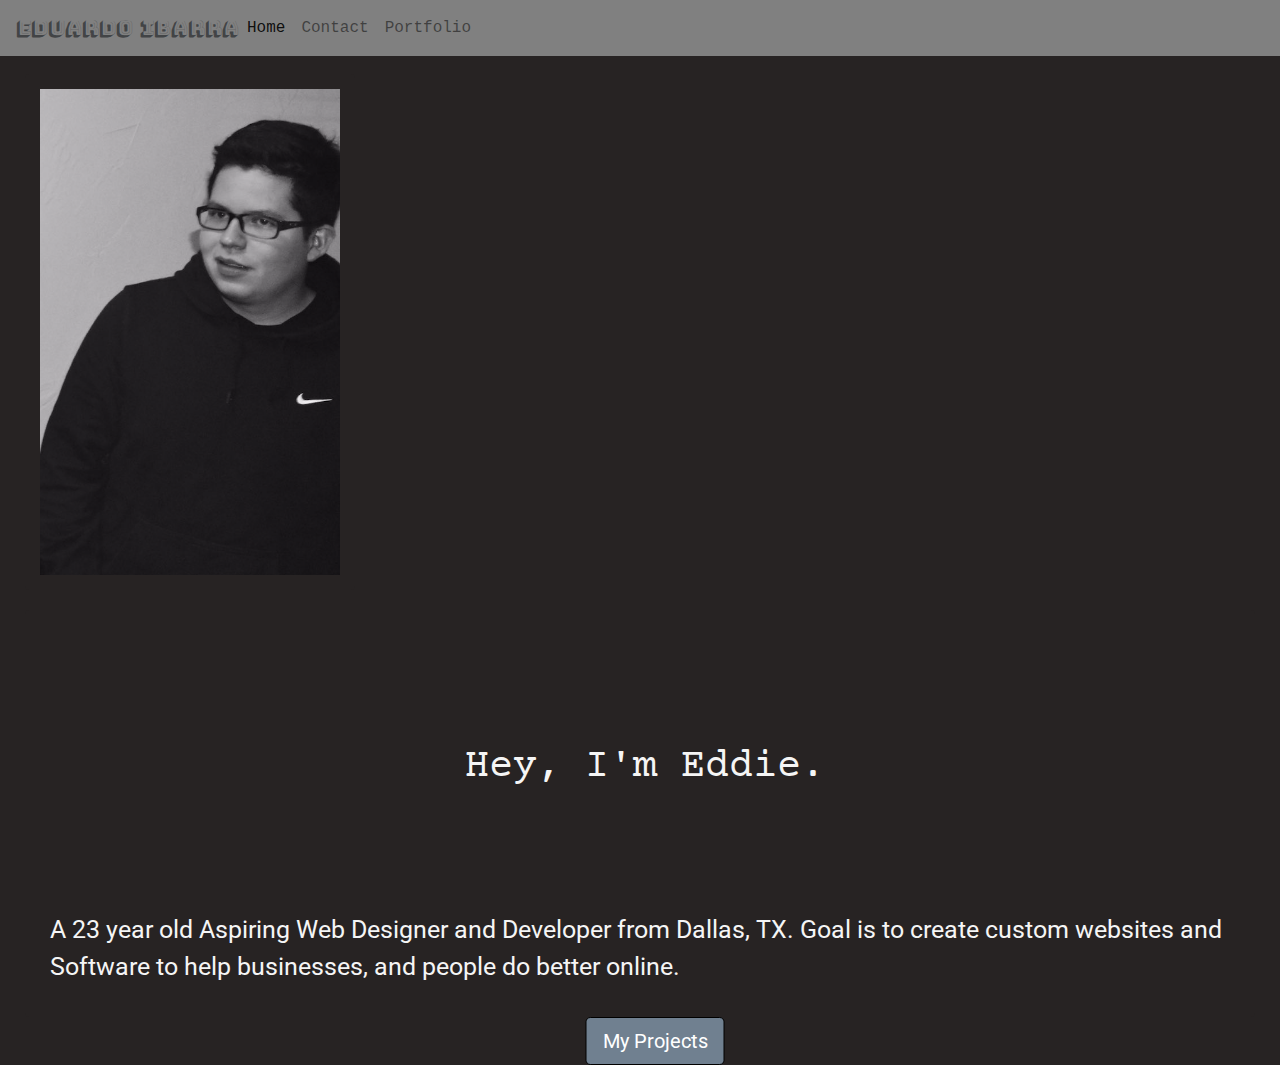
<file: index.html>
<!DOCTYPE html>
<html lang="en">
    <!-- STARTS HEAD  -->
<head>
    <meta charset="UTF-8">
    <meta name="viewport" content="width=device-width, initial-scale=1.0">
    <title>Eduardo Ibarra | Home</title>
    <link rel="stylesheet" type="text/css" href="reset.css">
    <link rel="stylesheet" href="https://stackpath.bootstrapcdn.com/bootstrap/4.5.2/css/bootstrap.min.css" integrity="sha384-JcKb8q3iqJ61gNV9KGb8thSsNjpSL0n8PARn9HuZOnIxN0hoP+VmmDGMN5t9UJ0Z" crossorigin="anonymous">
    <script src="https://code.jquery.com/jquery-3.5.1.slim.min.js" integrity="sha384-DfXdz2htPH0lsSSs5nCTpuj/zy4C+OGpamoFVy38MVBnE+IbbVYUew+OrCXaRkfj" crossorigin="anonymous"></script>
<script src="https://cdn.jsdelivr.net/npm/popper.js@1.16.1/dist/umd/popper.min.js" integrity="sha384-9/reFTGAW83EW2RDu2S0VKaIzap3H66lZH81PoYlFhbGU+6BZp6G7niu735Sk7lN" crossorigin="anonymous"></script>
<script src="https://stackpath.bootstrapcdn.com/bootstrap/4.5.2/js/bootstrap.min.js" integrity="sha384-B4gt1jrGC7Jh4AgTPSdUtOBvfO8shuf57BaghqFfPlYxofvL8/KUEfYiJOMMV+rV" crossorigin="anonymous"></script>
<link rel="stylesheet" href="style.css">
<link href="https://fonts.googleapis.com/css2?family=Courier+Prime&family=Roboto&display=swap" rel="stylesheet">
<link href="https://fonts.googleapis.com/css2?family=Bungee+Shade&family=Montserrat&display=swap" rel="stylesheet">
<meta name="viewport" content="width-device-width, initial-scale=1">
</head>

<!-- STARTS BODY -->
<body>
    <!-- Nav center -->
    <nav class="navbar navbar-expand-lg navbar-light bg-light">
        <a class="navbar-brand" href="#">Eduardo Ibarra</a>
        <button class="navbar-toggler" type="button" data-toggle="collapse" data-target="#navbarNavAltMarkup" aria-controls="navbarNavAltMarkup" aria-expanded="false" aria-label="Toggle navigation">
          <span class="navbar-toggler-icon"></span>
        </button>
        <div class="collapse navbar-collapse" id="navbarNavAltMarkup">
          <div class="navbar-nav">
            <a class="nav-link active" href="index.html">Home <span class="sr-only">(current)</span></a>
            <a class="nav-link" href="contact.html">Contact</a>
            <a class="nav-link" href="portfolio.html">Portfolio</a>
            
            
          </div>
        </div>
      </nav>
      <div class= "container">
          <!-- Starts Bio -->
        <div class="row">
            <!-- ABOUT ME TITLE -->
            <div class="col-md-10">
                <h1 class=" title" ></h1>
                
      </div>
      <!-- PICTURE -->
      <div class ="container">
      <div class="card">
          <div class="imgBx">
          
          <img src="./Pics/selfPic.png"  >
    
          </div>

          </div>
          <!-- INTRO TO BIO -->
          <div class="card">
          <div class="content">
              <h1 class="intro">
                  Hey, I'm Eddie.
              </h1>
              <p class="bio" >
                A 23 year old Aspiring Web Designer and Developer from Dallas, TX. Goal is to create custom websites and Software to help businesses, and people do better online.
                
              </p>
             
              <a class="btn btn-primary btn-lg" href="portfolio.html" role="button" >My Projects</a>
               
             
            </div>
            </div>
              
          
          </div>
          
      
      
    



    
</body>
</html>
</file>
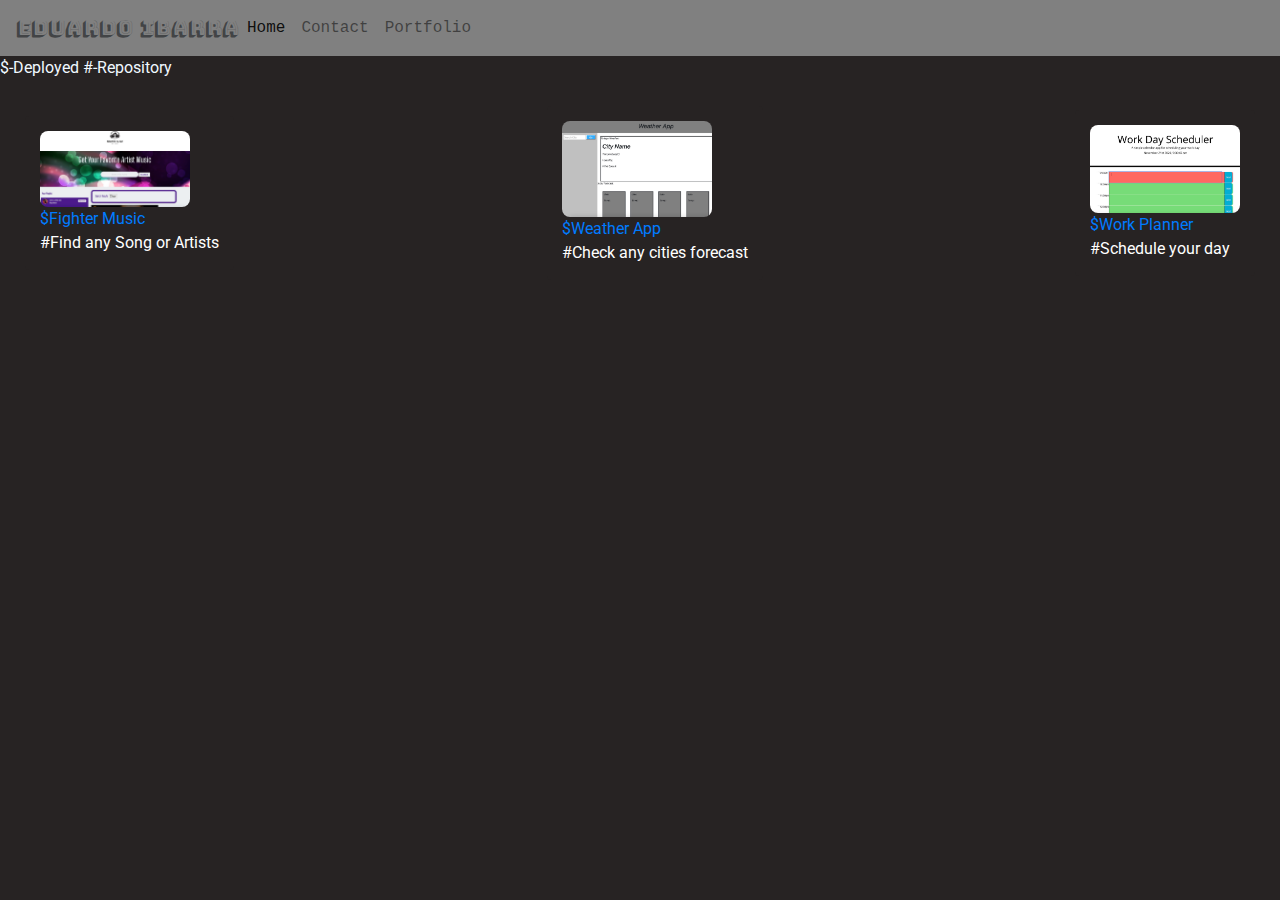
<file: portfolio.html>
<!DOCTYPE html>
<html lang="en">
    <!-- STARTS HEAD  -->
<head>
    <meta charset="UTF-8">
    <meta name="viewport" content="width=device-width, initial-scale=1.0">
    <title>Eduardo Ibarra | Home</title>
    <link rel="stylesheet" type="text/css" href="reset.css">
    <link rel="stylesheet" href="https://stackpath.bootstrapcdn.com/bootstrap/4.5.2/css/bootstrap.min.css" integrity="sha384-JcKb8q3iqJ61gNV9KGb8thSsNjpSL0n8PARn9HuZOnIxN0hoP+VmmDGMN5t9UJ0Z" crossorigin="anonymous">
    <script src="https://code.jquery.com/jquery-3.5.1.slim.min.js" integrity="sha384-DfXdz2htPH0lsSSs5nCTpuj/zy4C+OGpamoFVy38MVBnE+IbbVYUew+OrCXaRkfj" crossorigin="anonymous"></script>
<script src="https://cdn.jsdelivr.net/npm/popper.js@1.16.1/dist/umd/popper.min.js" integrity="sha384-9/reFTGAW83EW2RDu2S0VKaIzap3H66lZH81PoYlFhbGU+6BZp6G7niu735Sk7lN" crossorigin="anonymous"></script>
<script src="https://stackpath.bootstrapcdn.com/bootstrap/4.5.2/js/bootstrap.min.js" integrity="sha384-B4gt1jrGC7Jh4AgTPSdUtOBvfO8shuf57BaghqFfPlYxofvL8/KUEfYiJOMMV+rV" crossorigin="anonymous"></script>
<link rel="stylesheet" href="style.css">
<link href="https://fonts.googleapis.com/css2?family=Courier+Prime&family=Roboto&display=swap" rel="stylesheet">
<link href="https://fonts.googleapis.com/css2?family=Bungee+Shade&family=Montserrat&display=swap" rel="stylesheet">
<meta name="viewport" content="width-device-width, initial-scale=1">
</head>

<!-- STARTS BODY -->
<body>
    <!-- Nav center -->
    <nav class="navbar navbar-expand-lg navbar-light bg-light">
        <a class="navbar-brand" href="#">Eduardo Ibarra</a>
        <button class="navbar-toggler" type="button" data-toggle="collapse" data-target="#navbarNavAltMarkup" aria-controls="navbarNavAltMarkup" aria-expanded="false" aria-label="Toggle navigation">
          <span class="navbar-toggler-icon"></span>
        </button>
        <div class="collapse navbar-collapse" id="navbarNavAltMarkup">
          <div class="navbar-nav">
            <a class="nav-link active" href="index.html">Home <span class="sr-only">(current)</span></a>
            <a class="nav-link" href="contact.html">Contact</a>
            <a class="nav-link" href="portfolio.html">Portfolio</a>
            
            
          </div>
        </div>
      </nav>
      <p style="color: aliceblue;">$-Deployed  #-Repository</p>
      <div class="container">
<div class="card">
        <div class="imgBx2">
        
        <img id="assimg"src="./Pics/Project1.jpg" width="100%" >
        </div>
        <a class="cTitle" href="https://ibarrasb.github.io/Project1/">
            $Fighter Music
        </a>
        <a class="cContent" href="https://github.com/ibarrasb/Project1">
       #Find any Song or Artists
        </a>

        </div>
<div class="card">
            <div class="imgBx2">
            
            <img id="assimg"src="./Pics/WeatherApp.jpg" width="100%" >
            </div>
            <a class="cTitle" href="https://ibarrasb.github.io/WeatherApp/">
                $Weather App
            </a>
            <a class="cContent" href="https://github.com/ibarrasb/WeatherApp">
              #Check any cities forecast
            </a>
    
            </div>
<div class="card">
                <div class="imgBx2">
                
                <img id="assimg"src="./Pics/Calendar.jpg" width="100%" >
                </div>
                <a class="cTitle" href="https://ibarrasb.github.io/WorkDayCalendar/">
                    $Work Planner
                </a>
                <a class="cContent" href="https://github.com/ibarrasb/WorkDayCalendar">
        #Schedule your day
                </a>
        
                </div>
        </div>
      </body>

      </html>
</file>
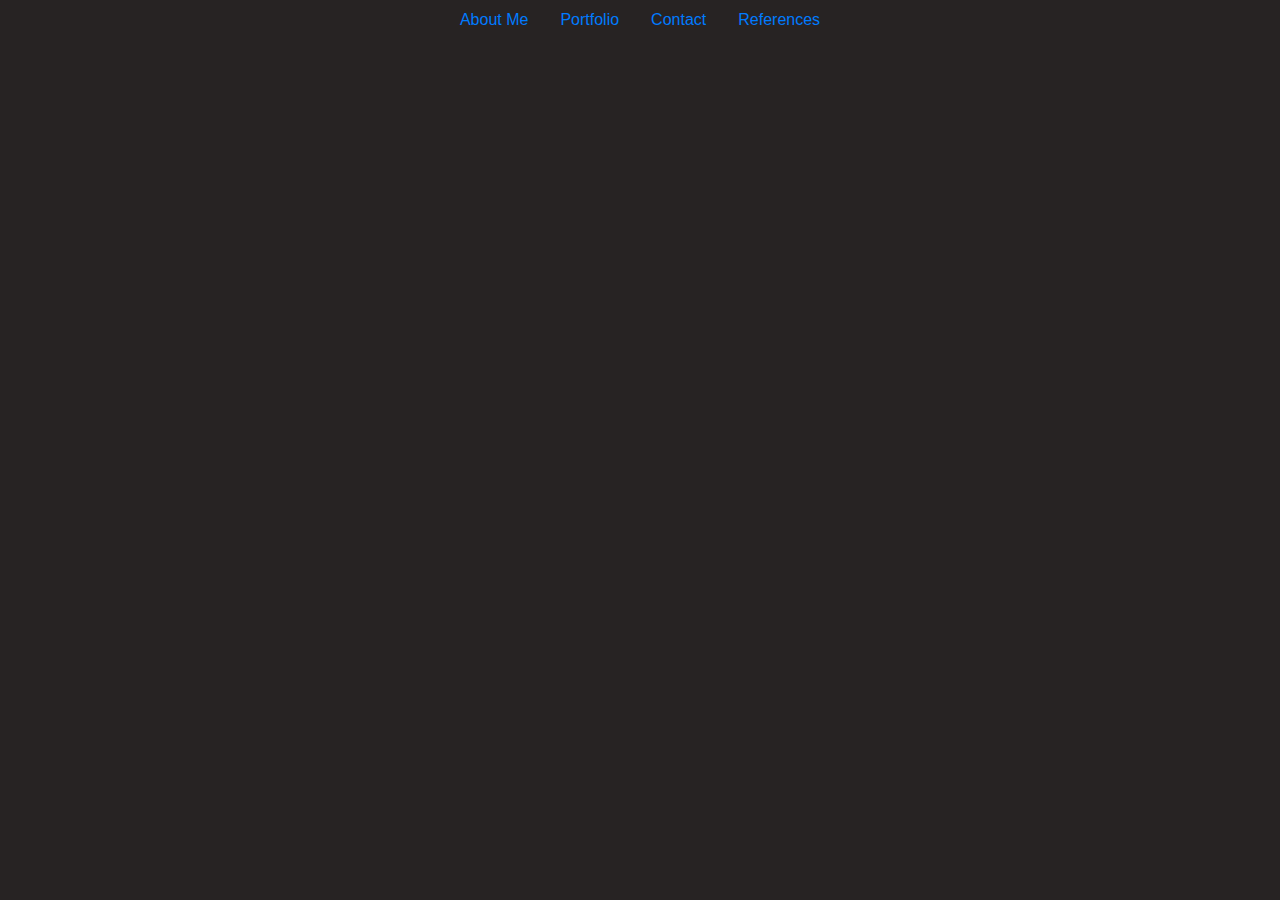
<file: references.html>
<!DOCTYPE html>
<html lang="en">
<head>
    <meta charset="UTF-8">
    <meta name="viewport" content="width=device-width, initial-scale=1.0">
    <title>Eduardo Ibarra | References</title>
    <link rel="stylesheet" href="https://stackpath.bootstrapcdn.com/bootstrap/4.5.2/css/bootstrap.min.css" integrity="sha384-JcKb8q3iqJ61gNV9KGb8thSsNjpSL0n8PARn9HuZOnIxN0hoP+VmmDGMN5t9UJ0Z" crossorigin="anonymous">
    <script src="https://code.jquery.com/jquery-3.5.1.slim.min.js" integrity="sha384-DfXdz2htPH0lsSSs5nCTpuj/zy4C+OGpamoFVy38MVBnE+IbbVYUew+OrCXaRkfj" crossorigin="anonymous"></script>
<script src="https://cdn.jsdelivr.net/npm/popper.js@1.16.1/dist/umd/popper.min.js" integrity="sha384-9/reFTGAW83EW2RDu2S0VKaIzap3H66lZH81PoYlFhbGU+6BZp6G7niu735Sk7lN" crossorigin="anonymous"></script>
<script src="https://stackpath.bootstrapcdn.com/bootstrap/4.5.2/js/bootstrap.min.js" integrity="sha384-B4gt1jrGC7Jh4AgTPSdUtOBvfO8shuf57BaghqFfPlYxofvL8/KUEfYiJOMMV+rV" crossorigin="anonymous"></script>
<link rel="stylesheet" href="style.css">
</head>
<body>
    <ul class="nav justify-content-center">
        <li class="nav-item">
          <a class="nav-link active" href="index.html">About Me</a>
        </li>
        <li class="nav-item">
          <a class="nav-link" href="portfolio.html">Portfolio</a>
        </li>
        <li class="nav-item">
          <a class="nav-link" href="contact.html">Contact</a>
        </li>
        <li class="nav-item">
            <a class="nav-link" href="#">References</a>
          </li>
      </ul>
    
</body>
</html>
</file>
<file: style.css>
body{
    background-color:rgb(39, 35, 35);
    display: inline;
    justify-content: center;
    align-items: center;
    min-height: 100vh;


}

/* INDEX */
.container {
    position: relative;
    max-width: 100%;
    display: flex;
    justify-content: space-between;
    align-items: center;
    flex-wrap: wrap;
    background-color:rgb(39, 35, 35)!important;
   
}
.card{
    border:rgb(39, 35, 35);
}

.container .card{
    position: relative;
    background: rgb(39, 35, 35);
    margin: 10px;
    padding: 15px;
    display: flex;
}
.container .card .imgBx {
    max-width: 300px;
    flex: 0 0 150px;
}
.container .card .imgBx img{
    max-width: 100%;
}
.container .card .content{
    margin-left: 10px;
}

/* Portfolio */
.container .card .imgBx2 {
    max-width: 150px;
    
}
.container .card .imgBx2 img{
    max-width: 100%;
}
h2 {
    color: white;
}
p{
    color: white;
}



.btn:hover{
    color: steelblue;
    background-color: blanchedalmond;
}
.navbar-brand{
    font-family: 'Bungee Shade', cursive;
    margin-right: 50%;
    color: whitesmoke;
}
.bg-light{
    background-color: grey!important; 
} 
.navbar-light .navbar-brand {
    color: rgb(66, 68, 70);
    }
    .navbar-light{
        font-family: 'Courier New', Courier, monospace!important;
        }

.navbar-brand{
    margin:0;
   justify-content: right;
   text-align: right;
}
/* 
Starts the inside of the body:
*/

.col, .col-1, .col-10, .col-11, .col-12, .col-2, .col-3, .col-4, .col-5, .col-6, .col-7, .col-8, .col-9, .col-auto, .col-lg, .col-lg-1, .col-lg-10, .col-lg-11, .col-lg-12, .col-lg-2, .col-lg-3, .col-lg-4, .col-lg-5, .col-lg-6, .col-lg-7, .col-lg-8, .col-lg-9, .col-lg-auto, .col-md, .col-md-1, .col-md-10, .col-md-11, .col-md-12, .col-md-2, .col-md-3, .col-md-4, .col-md-5, .col-md-6, .col-md-7, .col-md-8, .col-md-9, .col-md-auto, .col-sm, .col-sm-1, .col-sm-10, .col-sm-11, .col-sm-12, .col-sm-2, .col-sm-3, .col-sm-4, .col-sm-5, .col-sm-6, .col-sm-7, .col-sm-8, .col-sm-9, .col-sm-auto, .col-xl, .col-xl-1, .col-xl-10, .col-xl-11, .col-xl-12, .col-xl-2, .col-xl-3, .col-xl-4, .col-xl-5, .col-xl-6, .col-xl-7, .col-xl-8, .col-xl-9, .col-xl-auto {
    position: relative;
    text-align: center;
    width: 80%;
    padding-right: 15px;
    padding-left: 15px;
    }
.intro {
    margin: 10%;
    padding: auto;
    text-align: center;
    font-family: 'Courier Prime', monospace;
    color: whitesmoke;
}
#assimg{
    border-radius: 8px;
}
.contact-links{
    justify-content: center;
    align-items: center;
}
.c-links{
    margin: 10px;
    padding: 10px;
    
}
.cTitle{
    
}
.cContent{
    color: white;
}
.cContent:hover{
    color: red;
}

.bio{
    color: whitesmoke;
    font-family: 'Roboto', sans-serif;
    font-size: 25px;  
}

.btn {
    margin: 0;
    position: absolute;
    left: 50%;
    -ms-transform: translate(-50%);
    transform: translate(-50%);
    background-color: slategray;
    border-color: black;
    margin: 15px;
 
}
.form-control{
    width: 50%;
    padding: 10px;
    justify-content: center;
    align-items: center;
    

}

@media screen and (max-width:600px){
    .container{
        flex-direction: column;
    }
</file>
